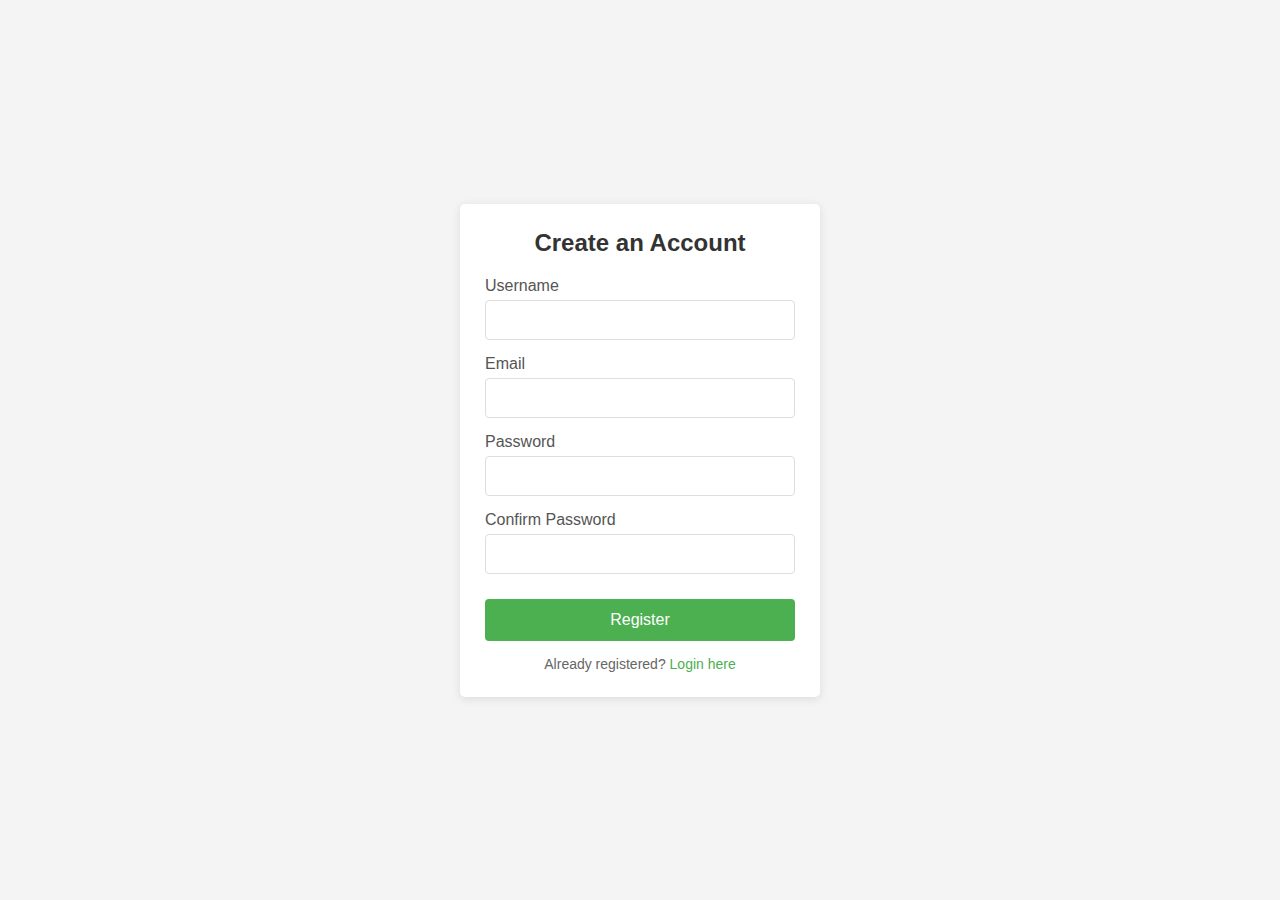
<file: index.html>
<!DOCTYPE html>
<html lang="en">
<head>
    <meta charset="UTF-8">
    <meta name="viewport" content="width=device-width, initial-scale=1.0">
    <title>Registration Page</title>
    <link rel="stylesheet" href="styles.css">
</head>
<body>
    <div class="container">
        <form id="registrationForm" class="form">
            <h2>Create an Account</h2>
            
            <div class="form-group">
                <label for="username">Username</label>
                <input type="text" id="username" name="username" required>
            </div>
            
            <div class="form-group">
                <label for="email">Email</label>
                <input type="email" id="email" name="email" required>
            </div>
            
            <div class="form-group">
                <label for="password">Password</label>
                <input type="password" id="password" name="password" required>
            </div>
            
            <div class="form-group">
                <label for="confirmPassword">Confirm Password</label>
                <input type="password" id="confirmPassword" name="confirmPassword" required>
            </div>
            
            <button type="submit" class="btn">Register</button>
            
            <p class="message">Already registered? <a href="login.html">Login here</a></p>
        </form>
    </div>
    
    <script src="logic.js"></script>
</body>
</html>
</file>
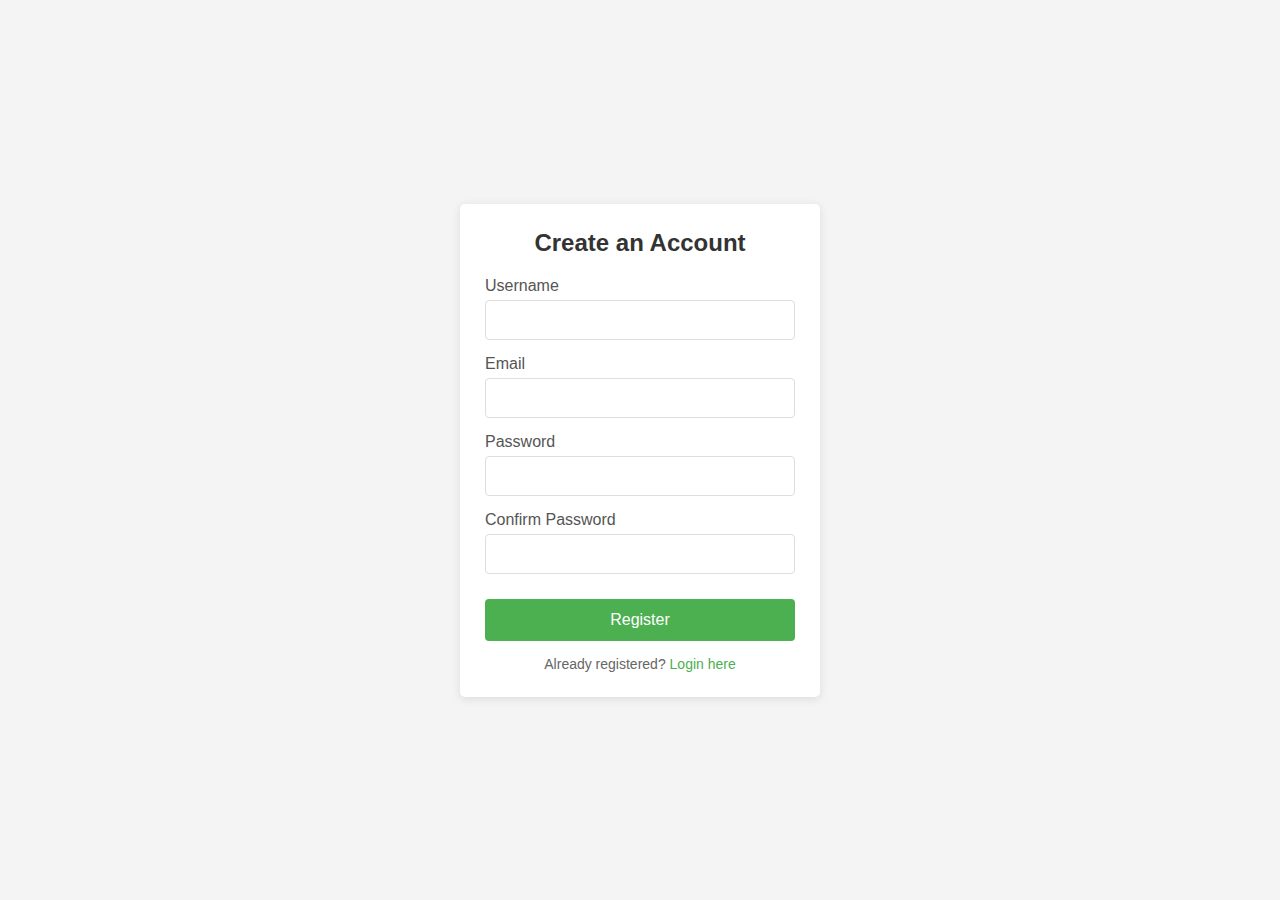
<file: Ass1/index.html>
<!DOCTYPE html>
<html lang="en">
<head>
    <meta charset="UTF-8">
    <meta name="viewport" content="width=device-width, initial-scale=1.0">
    <title>Registration Page</title>
    <link rel="stylesheet" href="styles.css">
</head>
<body>
    <div class="container">
        <form id="registrationForm" class="form">
            <h2>Create an Account</h2>
            
            <div class="form-group">
                <label for="username">Username</label>
                <input type="text" id="username" name="username" required>
            </div>
            
            <div class="form-group">
                <label for="email">Email</label>
                <input type="email" id="email" name="email" required>
            </div>
            
            <div class="form-group">
                <label for="password">Password</label>
                <input type="password" id="password" name="password" required>
            </div>
            
            <div class="form-group">
                <label for="confirmPassword">Confirm Password</label>
                <input type="password" id="confirmPassword" name="confirmPassword" required>
            </div>
            
            <button type="submit" class="btn">Register</button>
            
            <p class="message">Already registered? <a href="login.html">Login here</a></p>
        </form>
    </div>
    
    <script src="logic.js"></script>
</body>
</html>
</file>
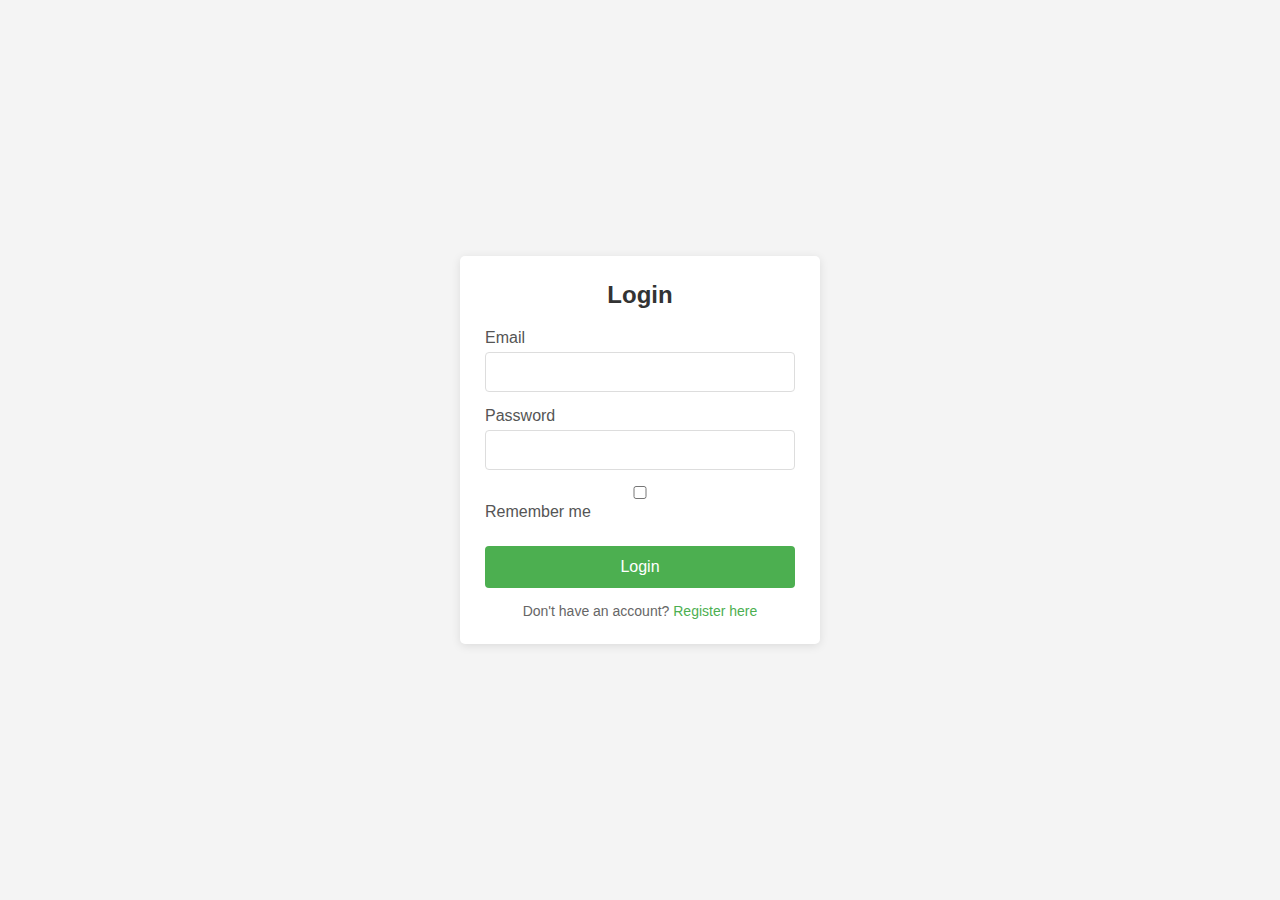
<file: Ass2/index.html>
<!DOCTYPE html>
<html lang="en">
<head>
    <meta charset="UTF-8">
    <meta name="viewport" content="width=device-width, initial-scale=1.0">
    <title>Login Page</title>
    <link rel="stylesheet" href="styles.css">
</head>
<body>
    <div class="container">
        <form id="loginForm" class="form">
            <h2>Login</h2>
            
            <div class="form-group">
                <label for="email">Email</label>
                <input type="email" id="email" name="email" required>
            </div>
            
            <div class="form-group">
                <label for="password">Password</label>
                <input type="password" id="password" name="password" required>
            </div>
            
            <div class="form-group">
                <input type="checkbox" id="remember" name="remember">
                <label for="remember" style="display: inline;">Remember me</label>
            </div>
            
            <button type="submit" class="btn">Login</button>
            
            <p class="message">Don't have an account? <a href="registration.html">Register here</a></p>
        </form>
    </div>
    
    <script src="logic.js"></script>
</body>
</html>
</file>
<file: styles.css>
* {
    box-sizing: border-box;
    margin: 0;
    padding: 0;
    font-family: Arial, sans-serif;
}

body {
    background-color: #f4f4f4;
    display: flex;
    justify-content: center;
    align-items: center;
    min-height: 100vh;
}

.container {
    width: 100%;
    max-width: 400px;
    padding: 20px;
}

.form {
    background-color: white;
    padding: 25px;
    border-radius: 5px;
    box-shadow: 0 2px 10px rgba(0, 0, 0, 0.1);
}

h2 {
    text-align: center;
    margin-bottom: 20px;
    color: #333;
}

.form-group {
    margin-bottom: 15px;
}

label {
    display: block;
    margin-bottom: 5px;
    color: #555;
}

input {
    width: 100%;
    padding: 10px;
    border: 1px solid #ddd;
    border-radius: 4px;
    font-size: 16px;
}

.btn {
    width: 100%;
    padding: 12px;
    background-color: #4CAF50;
    color: white;
    border: none;
    border-radius: 4px;
    cursor: pointer;
    font-size: 16px;
    margin-top: 10px;
}

.btn:hover {
    background-color: #45a049;
}

.message {
    text-align: center;
    margin-top: 15px;
    font-size: 14px;
    color: #666;
}

.message a {
    color: #4CAF50;
    text-decoration: none;
}

/* Media queries for responsive design */
@media screen and (max-width: 480px) {
    .container {
        padding: 10px;
    }
    
    .form {
        padding: 15px;
    }
}
</file>
<file: Ass1/styles.css>
* {
    box-sizing: border-box;
    margin: 0;
    padding: 0;
    font-family: Arial, sans-serif;
}

body {
    background-color: #f4f4f4;
    display: flex;
    justify-content: center;
    align-items: center;
    min-height: 100vh;
}

.container {
    width: 100%;
    max-width: 400px;
    padding: 20px;
}

.form {
    background-color: white;
    padding: 25px;
    border-radius: 5px;
    box-shadow: 0 2px 10px rgba(0, 0, 0, 0.1);
}

h2 {
    text-align: center;
    margin-bottom: 20px;
    color: #333;
}

.form-group {
    margin-bottom: 15px;
}

label {
    display: block;
    margin-bottom: 5px;
    color: #555;
}

input {
    width: 100%;
    padding: 10px;
    border: 1px solid #ddd;
    border-radius: 4px;
    font-size: 16px;
}

.btn {
    width: 100%;
    padding: 12px;
    background-color: #4CAF50;
    color: white;
    border: none;
    border-radius: 4px;
    cursor: pointer;
    font-size: 16px;
    margin-top: 10px;
}

.btn:hover {
    background-color: #45a049;
}

.message {
    text-align: center;
    margin-top: 15px;
    font-size: 14px;
    color: #666;
}

.message a {
    color: #4CAF50;
    text-decoration: none;
}

/* Media queries for responsive design */
@media screen and (max-width: 480px) {
    .container {
        padding: 10px;
    }
    
    .form {
        padding: 15px;
    }
}
</file>
<file: Ass2/styles.css>
* {
    box-sizing: border-box;
    margin: 0;
    padding: 0;
    font-family: Arial, sans-serif;
}

body {
    background-color: #f4f4f4;
    display: flex;
    justify-content: center;
    align-items: center;
    min-height: 100vh;
}

.container {
    width: 100%;
    max-width: 400px;
    padding: 20px;
}

.form {
    background-color: white;
    padding: 25px;
    border-radius: 5px;
    box-shadow: 0 2px 10px rgba(0, 0, 0, 0.1);
}

h2 {
    text-align: center;
    margin-bottom: 20px;
    color: #333;
}

.form-group {
    margin-bottom: 15px;
}

label {
    display: block;
    margin-bottom: 5px;
    color: #555;
}

input {
    width: 100%;
    padding: 10px;
    border: 1px solid #ddd;
    border-radius: 4px;
    font-size: 16px;
}

.btn {
    width: 100%;
    padding: 12px;
    background-color: #4CAF50;
    color: white;
    border: none;
    border-radius: 4px;
    cursor: pointer;
    font-size: 16px;
    margin-top: 10px;
}

.btn:hover {
    background-color: #45a049;
}

.message {
    text-align: center;
    margin-top: 15px;
    font-size: 14px;
    color: #666;
}

.message a {
    color: #4CAF50;
    text-decoration: none;
}

/* Media queries for responsive design */
@media screen and (max-width: 480px) {
    .container {
        padding: 10px;
    }
    
    .form {
        padding: 15px;
    }
}
</file>
